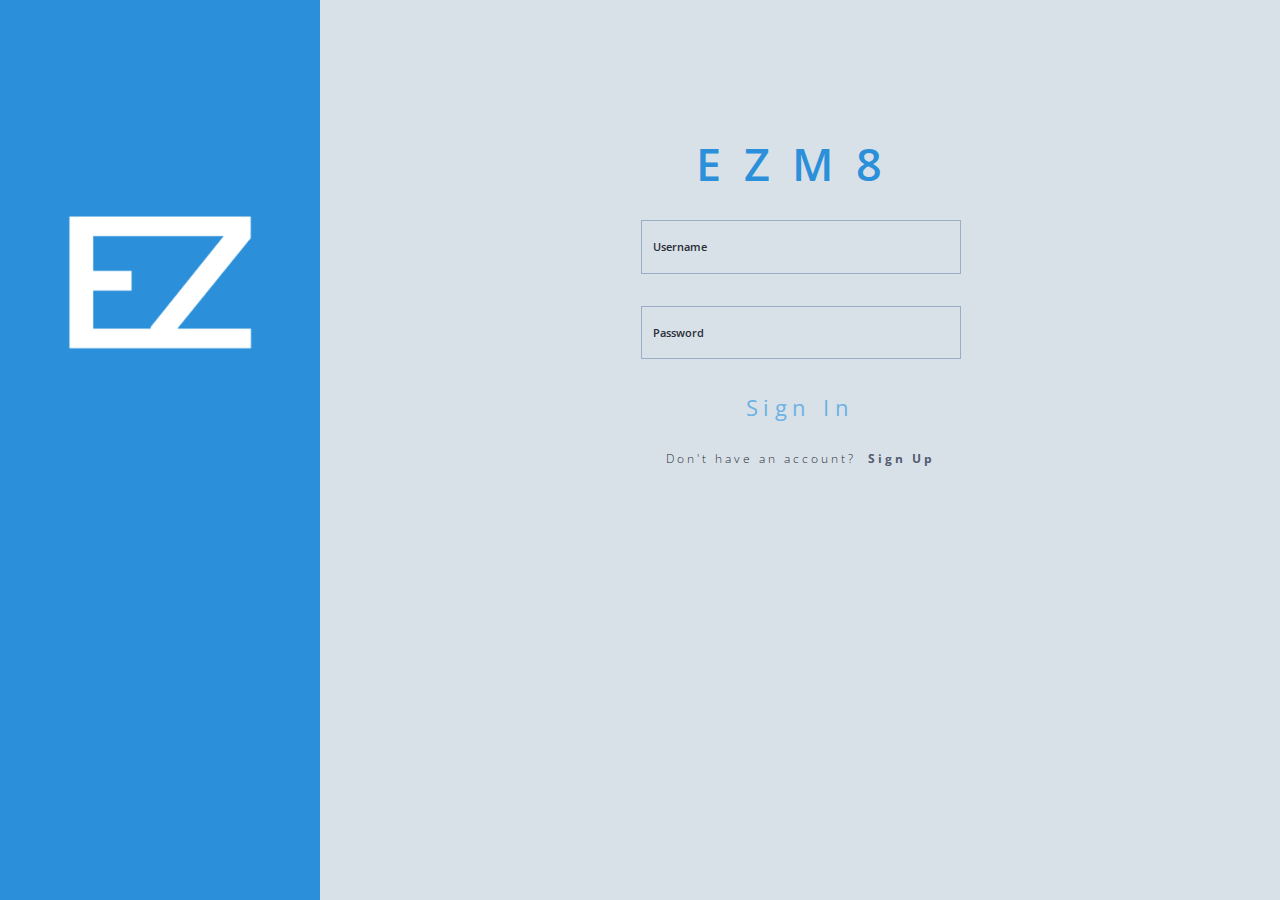
<file: index.html>
<!DOCTYPE html>
<html>

  <head lang="pt-PT">
    <title></title>
    <meta charset="UTF-8" />
    <meta name="viewport" content="width=device-width, initial-scale=1.0" />
    <link rel="stylesheet" type="text/css" href="assets/css/main.css" />
  </head>

  <body ondragstart="return false">

    <div class="page-wrapper">

      <div class="sidebar">

        <img src="assets/img/logo-white.png" alt="EZ" id="logo" />

      </div>

      <section class="main-content">

        <div class="content-wrapper">

          <div class="logo"><p>EZM8</p></div>

          <form class="signin-form">

            <span class="input">
              <input class="input-field" type="text" id="username-signin" />
              <label class="input-label" for="username-signin">
                <span class="input-label-content">Username</span>
              </label>
            </span>

            <span class="input input-password">
              <input class="input-field" type="password" id="password-signin" />
              <label class="input-label" for="password-signin">
                <span class="input-label-content">Password</span>
              </label>
            </span>

            <div class="submit">
              <input type="submit" value="Sign In" class="submit-button" />
            </div>

          </form>

          <div class="not-registered">
            <p>Don't have an account?<a href="">Sign Up</a></p>
          </div>

        </div>

      </section>

    </div>

    <script src="assets/js/jquery.min.js"></script>
    <script src="assets/js/functions.js"></script>
		<script src="assets/js/classie.js"></script>
    <script>
			(function() {
				// trim polyfill : https://developer.mozilla.org/en-US/docs/Web/JavaScript/Reference/Global_Objects/String/Trim
				if (!String.prototype.trim) {
					(function() {
						// Make sure we trim BOM and NBSP
						var rtrim = /^[\s\uFEFF\xA0]+|[\s\uFEFF\xA0]+$/g;
						String.prototype.trim = function() {
							return this.replace(rtrim, '');
						};
					})();
				}

				[].slice.call( document.querySelectorAll( 'input.input-field' ) ).forEach( function( inputEl ) {
					// in case the input is already filled..
					if( inputEl.value.trim() !== '' ) {
						classie.add( inputEl.parentNode, 'has-value' );
					}

					// events:
					inputEl.addEventListener( 'focus', onInputFocus );
					inputEl.addEventListener( 'blur', onInputBlur );
				} );

				function onInputFocus( ev ) {
					classie.add( ev.target.parentNode, 'has-value' );
          toggle();
				}

				function onInputBlur( ev ) {
					if( ev.target.value.trim() === '' ) {
						classie.remove( ev.target.parentNode, 'has-value' );
            toggle();
					}
				}
			})();
		</script>
  </body>

</html>
</file>
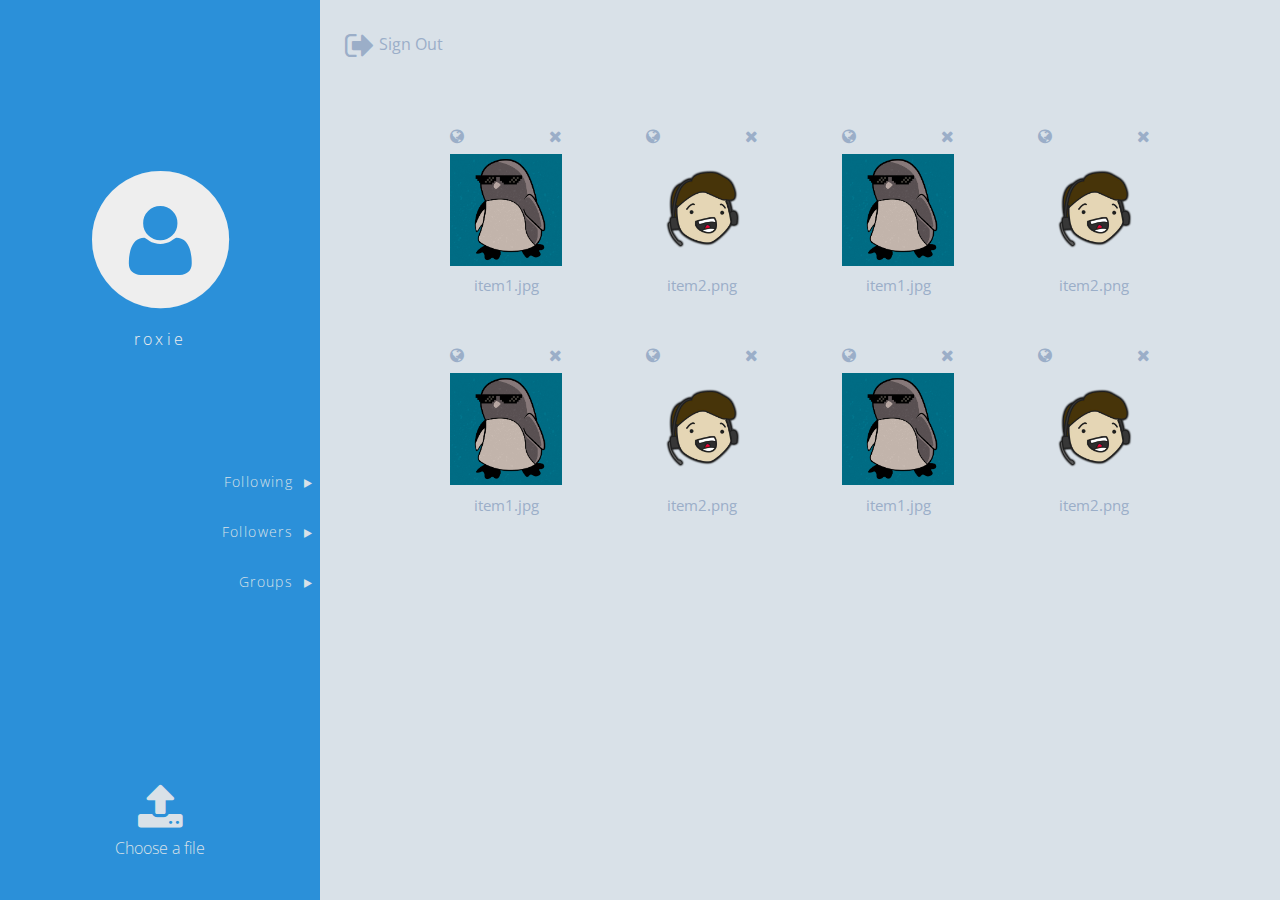
<file: profile.html>
<!DOCTYPE html>
<html>

  <head lang="pt-PT">
    <title></title>
    <meta charset="UTF-8" />
    <meta name="viewport" content="width=device-width, initial-scale=1.0" />
    <link rel="stylesheet" type="text/css" href="assets/css/main.css" />
  </head>

  <body ondragstart="return false">

    <div class="page-wrapper-profile">

      <div class="sidebar">

        <div class="user">
          <span class="fa-stack fa-lg" id="avatar">
            <i class="fa fa-circle fa-stack-2x"></i>
            <i class="fa fa-user fa-stack-1x"></i>
          </span>
          <p id="name">roxie</p>
        </div>

        <div class="menu">
          <ul class="list">
            <li id="following">Following <i class="fa fa-play"></i></li>
            <li id="followers">Followers <i class="fa fa-play"></i></li>
            <li id="groups">Groups <i class="fa fa-play"></i></li>
          </ul>

          <ul class="following">
            <li class="name"><a href="">roxie</a></li>
            <li class="name"><a href="">blind</a></li>
            <li class="name"><a href="">sss</a></li>
            <li class="name"><a href="">cl_one</a></li>
            <li class="name"><a href="">dancing</a></li>
            <li class="name"><a href="">dancing</a></li>
            <li class="name"><a href="">dancing</a></li>
            <li class="name"><a href="">dancing</a></li>
            <li class="name"><a href="">dancing</a></li>
          </ul>

          <ul class="followers">
            <li class="name"><a href="">roxie</a></li>
            <li class="name"><a href="">blfsdind</a></li>
            <li class="name"><a href="">sss</a></li>
            <li class="name"><a href="">cl_one</a></li>
            <li class="name"><a href="">dancing</a></li>
            <li class="name"><a href="">dancing</a></li>
            <li class="name"><a href="">dancing</a></li>
            <li class="name"><a href="">dancing</a></li>
            <li class="name"><a href="">dancing</a></li>
          </ul>

          <ul class="groups">
            <li class="name"><a href="">roxfdsie</a></li>
            <li class="name"><a href="">blind</a></li>
            <li class="name"><a href="">sss</a></li>
            <li class="name"><a href="">cl_one</a></li>
            <li class="name"><a href="">dancing</a></li>
            <li class="name"><a href="">dancing</a></li>
            <li class="name"><a href="">dancing</a></li>
            <li class="name"><a href="">dancing</a></li>
            <li class="name"><a href="">dancing</a></li>
          </ul>


        </div>

        <div class="upload">
          <input data-multiple-caption="{count} files selected" multiple type="file" name="file" id="file" class="inputfile" />
          <label for="file">
            <i class="fa fa-upload" id="upload"></i>
            <p class="">Choose a file</p>
          </label>
        </div>
      </div>

      <section class="main-content">

        <div class="content-wrapper">

          <div class="sign-out">
            <i class="fa fa-sign-out"></i>
            <p class="signout">Sign Out</p>
          </div>

          <div class="grid-container">

            <div class="item">
              <div class="icons">
                <i class="fa fa-globe"></i>
                <i class="fa fa-close"></i>
              </div>
              <img src="assets/img/item1.jpg" alt="item1" class="picture">
              <p class="download">Download</p>
              <p class="name">item1.jpg</p>
            </div>

            <div class="item">
              <div class="icons">
                <i class="fa fa-globe"></i>
                <i class="fa fa-close"></i>
              </div>
              <img src="assets/img/item2.png" alt="item1" class="picture">
              <p class="download">Download</p>
              <p class="name">item2.png</p>
            </div>

            <div class="item">
              <div class="icons">
                <i class="fa fa-globe"></i>
                <i class="fa fa-close"></i>
              </div>
              <img src="assets/img/item1.jpg" alt="item1" class="picture">
              <p class="download">Download</p>
              <p class="name">item1.jpg</p>
            </div>

            <div class="item">
              <div class="icons">
                <i class="fa fa-globe"></i>
                <i class="fa fa-close"></i>
              </div>
              <img src="assets/img/item2.png" alt="item1" class="picture">
              <p class="download">Download</p>
              <p class="name">item2.png</p>
            </div>

            <div class="item">
              <div class="icons">
                <i class="fa fa-globe"></i>
                <i class="fa fa-close"></i>
              </div>
              <img src="assets/img/item1.jpg" alt="item1" class="picture">
              <p class="download">Download</p>
              <p class="name">item1.jpg</p>
            </div>

            <div class="item">
              <div class="icons">
                <i class="fa fa-globe"></i>
                <i class="fa fa-close"></i>
              </div>
              <img src="assets/img/item2.png" alt="item1" class="picture">
              <p class="download">Download</p>
              <p class="name">item2.png</p>
            </div>

            <div class="item">
              <div class="icons">
                <i class="fa fa-globe"></i>
                <i class="fa fa-close"></i>
              </div>
              <img src="assets/img/item1.jpg" alt="item1" class="picture">
              <p class="download">Download</p>
              <p class="name">item1.jpg</p>
            </div>

            <div class="item">
              <div class="icons">
                <i class="fa fa-globe"></i>
                <i class="fa fa-close"></i>
              </div>
              <img src="assets/img/item2.png" alt="item1" class="picture">
              <p class="download">Download</p>
              <p class="name">item2.png</p>
            </div>


          </div>

        </div>

      </section>

    </div>


    <script src="assets/js/jquery.min.js"></script>
    <script src="assets/js/functions.js"></script>
  </body>

</html>
</file>
<file: assets/css/main.css>
@charset "UTF-8";
@import url("https://fonts.googleapis.com/css?family=Open+Sans:400,300,600,700");
body {
  background-color: #ffffff;
  font-size: 16px;
  line-height: 1.6;
  font-family: 'Open Sans', sans-serif;
  color: #eee;
  font-smoothing: antialiased;
  -webkit-text-size-adjust: 100%;
      -ms-text-size-adjust: 100%;
          text-size-adjust: 100%;
}

.clearfix::before,
.clearfix::after {
  content: " ";
  display: table;
}

.clearfix::after {
  clear: both;
}

*:focus {
  outline: none;
}

a {
  color: #0074D9;
  text-decoration: none;
  outline: 0;
}

a:hover, a:focus {
  color: #40a6ff;
}

.gigantic, .huge, .large, .bigger, .big,
h1, h2, h3, h4, h5, h6 {
  color: #222;
  font-weight: bold;
}

.gigantic {
  font-size: 110px;
  line-height: 1.09;
  letter-spacing: -2px;
}

.huge, h1 {
  font-size: 68px;
  line-height: 1.05;
  letter-spacing: -1px;
}

.large, h2 {
  font-size: 42px;
  line-height: 1.14;
}

.bigger, h3 {
  font-size: 26px;
  line-height: 1.38;
}

.big, h4 {
  font-size: 22px;
  line-height: 1.38;
}

.small, small {
  font-size: 10px;
  line-height: 1.2;
}

p {
  margin: 0 0 20px 0;
}

em {
  font-style: italic;
}

strong {
  font-weight: bold;
}

hr {
  border: solid #ddd;
  border-width: 1px 0 0;
  clear: both;
  margin: 10px 0 30px;
  height: 0;
}

::-moz-selection {
  background: #9baec8;
}

::selection {
  background: #9baec8;
}

img::-moz-selection {
  background: transparent;
}

img::selection {
  background: transparent;
}

body {
  tap-highlight-color: #9baec8;
}

/*! normalize.css v3.0.3 | MIT License | github.com/necolas/normalize.css */
/**
 * 1. Set default font family to sans-serif.
 * 2. Prevent iOS and IE text size adjust after device orientation change,
 *    without disabling user zoom.
 */
html {
  font-family: sans-serif;
  /* 1 */
  -ms-text-size-adjust: 100%;
  /* 2 */
  -webkit-text-size-adjust: 100%;
  /* 2 */
}

/**
 * Remove default margin.
 */
body {
  margin: 0;
}

/* HTML5 display definitions
   ========================================================================== */
/**
 * Correct `block` display not defined for any HTML5 element in IE 8/9.
 * Correct `block` display not defined for `details` or `summary` in IE 10/11
 * and Firefox.
 * Correct `block` display not defined for `main` in IE 11.
 */
article,
aside,
details,
figcaption,
figure,
footer,
header,
hgroup,
main,
menu,
nav,
section,
summary {
  display: block;
}

/**
 * 1. Correct `inline-block` display not defined in IE 8/9.
 * 2. Normalize vertical alignment of `progress` in Chrome, Firefox, and Opera.
 */
audio,
canvas,
progress,
video {
  display: inline-block;
  /* 1 */
  vertical-align: baseline;
  /* 2 */
}

/**
 * Prevent modern browsers from displaying `audio` without controls.
 * Remove excess height in iOS 5 devices.
 */
audio:not([controls]) {
  display: none;
  height: 0;
}

/**
 * Address `[hidden]` styling not present in IE 8/9/10.
 * Hide the `template` element in IE 8/9/10/11, Safari, and Firefox < 22.
 */
[hidden],
template {
  display: none;
}

/* Links
   ========================================================================== */
/**
 * Remove the gray background color from active links in IE 10.
 */
a {
  background-color: transparent;
}

/**
 * Improve readability of focused elements when they are also in an
 * active/hover state.
 */
a:active,
a:hover {
  outline: 0;
}

/* Text-level semantics
   ========================================================================== */
/**
 * Address styling not present in IE 8/9/10/11, Safari, and Chrome.
 */
abbr[title] {
  border-bottom: 1px dotted;
}

/**
 * Address style set to `bolder` in Firefox 4+, Safari, and Chrome.
 */
b,
strong {
  font-weight: bold;
}

/**
 * Address styling not present in Safari and Chrome.
 */
dfn {
  font-style: italic;
}

/**
 * Address variable `h1` font-size and margin within `section` and `article`
 * contexts in Firefox 4+, Safari, and Chrome.
 */
h1 {
  font-size: 2em;
  margin: 0.67em 0;
}

/**
 * Address styling not present in IE 8/9.
 */
mark {
  background: #ff0;
  color: #000;
}

/**
 * Address inconsistent and variable font size in all browsers.
 */
small {
  font-size: 80%;
}

/**
 * Prevent `sub` and `sup` affecting `line-height` in all browsers.
 */
sub,
sup {
  font-size: 75%;
  line-height: 0;
  position: relative;
  vertical-align: baseline;
}

sup {
  top: -0.5em;
}

sub {
  bottom: -0.25em;
}

/* Embedded content
   ========================================================================== */
/**
 * Remove border when inside `a` element in IE 8/9/10.
 */
img {
  border: 0;
}

/**
 * Correct overflow not hidden in IE 9/10/11.
 */
svg:not(:root) {
  overflow: hidden;
}

/* Grouping content
   ========================================================================== */
/**
 * Address margin not present in IE 8/9 and Safari.
 */
figure {
  margin: 1em 40px;
}

/**
 * Address differences between Firefox and other browsers.
 */
hr {
  box-sizing: content-box;
  height: 0;
}

/**
 * Contain overflow in all browsers.
 */
pre {
  overflow: auto;
}

/**
 * Address odd `em`-unit font size rendering in all browsers.
 */
code,
kbd,
pre,
samp {
  font-family: monospace, monospace;
  font-size: 1em;
}

/* Forms
   ========================================================================== */
/**
 * Known limitation: by default, Chrome and Safari on OS X allow very limited
 * styling of `select`, unless a `border` property is set.
 */
/**
 * 1. Correct color not being inherited.
 *    Known issue: affects color of disabled elements.
 * 2. Correct font properties not being inherited.
 * 3. Address margins set differently in Firefox 4+, Safari, and Chrome.
 */
button,
input,
optgroup,
select,
textarea {
  color: inherit;
  /* 1 */
  font: inherit;
  /* 2 */
  margin: 0;
  /* 3 */
}

/**
 * Address `overflow` set to `hidden` in IE 8/9/10/11.
 */
button {
  overflow: visible;
}

/**
 * Address inconsistent `text-transform` inheritance for `button` and `select`.
 * All other form control elements do not inherit `text-transform` values.
 * Correct `button` style inheritance in Firefox, IE 8/9/10/11, and Opera.
 * Correct `select` style inheritance in Firefox.
 */
button,
select {
  text-transform: none;
}

/**
 * 1. Avoid the WebKit bug in Android 4.0.* where (2) destroys native `audio`
 *    and `video` controls.
 * 2. Correct inability to style clickable `input` types in iOS.
 * 3. Improve usability and consistency of cursor style between image-type
 *    `input` and others.
 */
button,
html input[type="button"],
input[type="reset"],
input[type="submit"] {
  -webkit-appearance: button;
  /* 2 */
  cursor: pointer;
  /* 3 */
}

/**
 * Re-set default cursor for disabled elements.
 */
button[disabled],
html input[disabled] {
  cursor: default;
}

/**
 * Remove inner padding and border in Firefox 4+.
 */
button::-moz-focus-inner,
input::-moz-focus-inner {
  border: 0;
  padding: 0;
}

/**
 * Address Firefox 4+ setting `line-height` on `input` using `!important` in
 * the UA stylesheet.
 */
input {
  line-height: normal;
}

/**
 * It's recommended that you don't attempt to style these elements.
 * Firefox's implementation doesn't respect box-sizing, padding, or width.
 *
 * 1. Address box sizing set to `content-box` in IE 8/9/10.
 * 2. Remove excess padding in IE 8/9/10.
 */
input[type="checkbox"],
input[type="radio"] {
  box-sizing: border-box;
  /* 1 */
  padding: 0;
  /* 2 */
}

/**
 * Fix the cursor style for Chrome's increment/decrement buttons. For certain
 * `font-size` values of the `input`, it causes the cursor style of the
 * decrement button to change from `default` to `text`.
 */
input[type="number"]::-webkit-inner-spin-button,
input[type="number"]::-webkit-outer-spin-button {
  height: auto;
}

/**
 * 1. Address `appearance` set to `searchfield` in Safari and Chrome.
 * 2. Address `box-sizing` set to `border-box` in Safari and Chrome.
 */
input[type="search"] {
  -webkit-appearance: textfield;
  /* 1 */
  box-sizing: content-box;
  /* 2 */
}

/**
 * Remove inner padding and search cancel button in Safari and Chrome on OS X.
 * Safari (but not Chrome) clips the cancel button when the search input has
 * padding (and `textfield` appearance).
 */
input[type="search"]::-webkit-search-cancel-button,
input[type="search"]::-webkit-search-decoration {
  -webkit-appearance: none;
}

/**
 * Define consistent border, margin, and padding.
 */
fieldset {
  border: 1px solid #c0c0c0;
  margin: 0 2px;
  padding: 0.35em 0.625em 0.75em;
}

/**
 * 1. Correct `color` not being inherited in IE 8/9/10/11.
 * 2. Remove padding so people aren't caught out if they zero out fieldsets.
 */
legend {
  border: 0;
  /* 1 */
  padding: 0;
  /* 2 */
}

/**
 * Remove default vertical scrollbar in IE 8/9/10/11.
 */
textarea {
  overflow: auto;
}

/**
 * Don't inherit the `font-weight` (applied by a rule above).
 * NOTE: the default cannot safely be changed in Chrome and Safari on OS X.
 */
optgroup {
  font-weight: bold;
}

/* Tables
   ========================================================================== */
/**
 * Remove most spacing between table cells.
 */
table {
  border-collapse: collapse;
  border-spacing: 0;
}

td,
th {
  padding: 0;
}

/*!
 *  Font Awesome 4.6.1 by @davegandy - http://fontawesome.io - @fontawesome
 *  License - http://fontawesome.io/license (Font: SIL OFL 1.1, CSS: MIT License)
 */
/* FONT PATH
 * -------------------------- */
@font-face {
  font-family: 'FontAwesome';
  src: url("../fonts/fontawesome-webfont.eot?v=4.6.1");
  src: url("../fonts/fontawesome-webfont.eot?#iefix&v=4.6.1") format("embedded-opentype"), url("../fonts/fontawesome-webfont.woff2?v=4.6.1") format("woff2"), url("../fonts/fontawesome-webfont.woff?v=4.6.1") format("woff"), url("../fonts/fontawesome-webfont.ttf?v=4.6.1") format("truetype"), url("../fonts/fontawesome-webfont.svg?v=4.6.1#fontawesomeregular") format("svg");
  font-weight: normal;
  font-style: normal;
}

.fa {
  display: inline-block;
  font: normal normal normal 14px/1 FontAwesome;
  font-size: inherit;
  text-rendering: auto;
  -webkit-font-smoothing: antialiased;
  -moz-osx-font-smoothing: grayscale;
}

/* makes the font 33% larger relative to the icon container */
.fa-lg {
  font-size: 1.33333em;
  line-height: 0.75em;
  vertical-align: -15%;
}

.fa-2x {
  font-size: 2em;
}

.fa-3x {
  font-size: 3em;
}

.fa-4x {
  font-size: 4em;
}

.fa-5x {
  font-size: 5em;
}

.fa-fw {
  width: 1.28571em;
  text-align: center;
}

.fa-ul {
  padding-left: 0;
  margin-left: 2.14286em;
  list-style-type: none;
}

.fa-ul > li {
  position: relative;
}

.fa-li {
  position: absolute;
  left: -2.14286em;
  width: 2.14286em;
  top: 0.14286em;
  text-align: center;
}

.fa-li.fa-lg {
  left: -1.85714em;
}

.fa-border {
  padding: .2em .25em .15em;
  border: solid 0.08em #eee;
  border-radius: .1em;
}

.fa-pull-left {
  float: left;
}

.fa-pull-right {
  float: right;
}

.fa.fa-pull-left {
  margin-right: .3em;
}

.fa.fa-pull-right {
  margin-left: .3em;
}

/* Deprecated as of 4.4.0 */
.pull-right {
  float: right;
}

.pull-left {
  float: left;
}

.fa.pull-left {
  margin-right: .3em;
}

.fa.pull-right {
  margin-left: .3em;
}

.fa-spin {
  -webkit-animation: fa-spin 2s infinite linear;
  animation: fa-spin 2s infinite linear;
}

.fa-pulse {
  -webkit-animation: fa-spin 1s infinite steps(8);
  animation: fa-spin 1s infinite steps(8);
}

@-webkit-keyframes fa-spin {
  0% {
    -webkit-transform: rotate(0deg);
    transform: rotate(0deg);
  }
  100% {
    -webkit-transform: rotate(359deg);
    transform: rotate(359deg);
  }
}

@keyframes fa-spin {
  0% {
    -webkit-transform: rotate(0deg);
    transform: rotate(0deg);
  }
  100% {
    -webkit-transform: rotate(359deg);
    transform: rotate(359deg);
  }
}

.fa-rotate-90 {
  -ms-filter: "progid:DXImageTransform.Microsoft.BasicImage(rotation=1)";
  -webkit-transform: rotate(90deg);
  -ms-transform: rotate(90deg);
  transform: rotate(90deg);
}

.fa-rotate-180 {
  -ms-filter: "progid:DXImageTransform.Microsoft.BasicImage(rotation=2)";
  -webkit-transform: rotate(180deg);
  -ms-transform: rotate(180deg);
  transform: rotate(180deg);
}

.fa-rotate-270 {
  -ms-filter: "progid:DXImageTransform.Microsoft.BasicImage(rotation=3)";
  -webkit-transform: rotate(270deg);
  -ms-transform: rotate(270deg);
  transform: rotate(270deg);
}

.fa-flip-horizontal {
  -ms-filter: "progid:DXImageTransform.Microsoft.BasicImage(rotation=0, mirror=1)";
  -webkit-transform: scale(-1, 1);
  -ms-transform: scale(-1, 1);
  transform: scale(-1, 1);
}

.fa-flip-vertical {
  -ms-filter: "progid:DXImageTransform.Microsoft.BasicImage(rotation=2, mirror=1)";
  -webkit-transform: scale(1, -1);
  -ms-transform: scale(1, -1);
  transform: scale(1, -1);
}

:root .fa-rotate-90,
:root .fa-rotate-180,
:root .fa-rotate-270,
:root .fa-flip-horizontal,
:root .fa-flip-vertical {
  -webkit-filter: none;
          filter: none;
}

.fa-stack {
  position: relative;
  display: inline-block;
  width: 2em;
  height: 2em;
  line-height: 2em;
  vertical-align: middle;
}

.fa-stack-1x, .fa-stack-2x {
  position: absolute;
  left: 0;
  width: 100%;
  text-align: center;
}

.fa-stack-1x {
  line-height: inherit;
}

.fa-stack-2x {
  font-size: 2em;
}

.fa-inverse {
  color: #fff;
}

/* Font Awesome uses the Unicode Private Use Area (PUA) to ensure screen
   readers do not read off random characters that represent icons */
.fa-glass:before {
  content: "";
}

.fa-music:before {
  content: "";
}

.fa-search:before {
  content: "";
}

.fa-envelope-o:before {
  content: "";
}

.fa-heart:before {
  content: "";
}

.fa-star:before {
  content: "";
}

.fa-star-o:before {
  content: "";
}

.fa-user:before {
  content: "";
}

.fa-film:before {
  content: "";
}

.fa-th-large:before {
  content: "";
}

.fa-th:before {
  content: "";
}

.fa-th-list:before {
  content: "";
}

.fa-check:before {
  content: "";
}

.fa-remove:before,
.fa-close:before,
.fa-times:before {
  content: "";
}

.fa-search-plus:before {
  content: "";
}

.fa-search-minus:before {
  content: "";
}

.fa-power-off:before {
  content: "";
}

.fa-signal:before {
  content: "";
}

.fa-gear:before,
.fa-cog:before {
  content: "";
}

.fa-trash-o:before {
  content: "";
}

.fa-home:before {
  content: "";
}

.fa-file-o:before {
  content: "";
}

.fa-clock-o:before {
  content: "";
}

.fa-road:before {
  content: "";
}

.fa-download:before {
  content: "";
}

.fa-arrow-circle-o-down:before {
  content: "";
}

.fa-arrow-circle-o-up:before {
  content: "";
}

.fa-inbox:before {
  content: "";
}

.fa-play-circle-o:before {
  content: "";
}

.fa-rotate-right:before,
.fa-repeat:before {
  content: "";
}

.fa-refresh:before {
  content: "";
}

.fa-list-alt:before {
  content: "";
}

.fa-lock:before {
  content: "";
}

.fa-flag:before {
  content: "";
}

.fa-headphones:before {
  content: "";
}

.fa-volume-off:before {
  content: "";
}

.fa-volume-down:before {
  content: "";
}

.fa-volume-up:before {
  content: "";
}

.fa-qrcode:before {
  content: "";
}

.fa-barcode:before {
  content: "";
}

.fa-tag:before {
  content: "";
}

.fa-tags:before {
  content: "";
}

.fa-book:before {
  content: "";
}

.fa-bookmark:before {
  content: "";
}

.fa-print:before {
  content: "";
}

.fa-camera:before {
  content: "";
}

.fa-font:before {
  content: "";
}

.fa-bold:before {
  content: "";
}

.fa-italic:before {
  content: "";
}

.fa-text-height:before {
  content: "";
}

.fa-text-width:before {
  content: "";
}

.fa-align-left:before {
  content: "";
}

.fa-align-center:before {
  content: "";
}

.fa-align-right:before {
  content: "";
}

.fa-align-justify:before {
  content: "";
}

.fa-list:before {
  content: "";
}

.fa-dedent:before,
.fa-outdent:before {
  content: "";
}

.fa-indent:before {
  content: "";
}

.fa-video-camera:before {
  content: "";
}

.fa-photo:before,
.fa-image:before,
.fa-picture-o:before {
  content: "";
}

.fa-pencil:before {
  content: "";
}

.fa-map-marker:before {
  content: "";
}

.fa-adjust:before {
  content: "";
}

.fa-tint:before {
  content: "";
}

.fa-edit:before,
.fa-pencil-square-o:before {
  content: "";
}

.fa-share-square-o:before {
  content: "";
}

.fa-check-square-o:before {
  content: "";
}

.fa-arrows:before {
  content: "";
}

.fa-step-backward:before {
  content: "";
}

.fa-fast-backward:before {
  content: "";
}

.fa-backward:before {
  content: "";
}

.fa-play:before {
  content: "";
}

.fa-pause:before {
  content: "";
}

.fa-stop:before {
  content: "";
}

.fa-forward:before {
  content: "";
}

.fa-fast-forward:before {
  content: "";
}

.fa-step-forward:before {
  content: "";
}

.fa-eject:before {
  content: "";
}

.fa-chevron-left:before {
  content: "";
}

.fa-chevron-right:before {
  content: "";
}

.fa-plus-circle:before {
  content: "";
}

.fa-minus-circle:before {
  content: "";
}

.fa-times-circle:before {
  content: "";
}

.fa-check-circle:before {
  content: "";
}

.fa-question-circle:before {
  content: "";
}

.fa-info-circle:before {
  content: "";
}

.fa-crosshairs:before {
  content: "";
}

.fa-times-circle-o:before {
  content: "";
}

.fa-check-circle-o:before {
  content: "";
}

.fa-ban:before {
  content: "";
}

.fa-arrow-left:before {
  content: "";
}

.fa-arrow-right:before {
  content: "";
}

.fa-arrow-up:before {
  content: "";
}

.fa-arrow-down:before {
  content: "";
}

.fa-mail-forward:before,
.fa-share:before {
  content: "";
}

.fa-expand:before {
  content: "";
}

.fa-compress:before {
  content: "";
}

.fa-plus:before {
  content: "";
}

.fa-minus:before {
  content: "";
}

.fa-asterisk:before {
  content: "";
}

.fa-exclamation-circle:before {
  content: "";
}

.fa-gift:before {
  content: "";
}

.fa-leaf:before {
  content: "";
}

.fa-fire:before {
  content: "";
}

.fa-eye:before {
  content: "";
}

.fa-eye-slash:before {
  content: "";
}

.fa-warning:before,
.fa-exclamation-triangle:before {
  content: "";
}

.fa-plane:before {
  content: "";
}

.fa-calendar:before {
  content: "";
}

.fa-random:before {
  content: "";
}

.fa-comment:before {
  content: "";
}

.fa-magnet:before {
  content: "";
}

.fa-chevron-up:before {
  content: "";
}

.fa-chevron-down:before {
  content: "";
}

.fa-retweet:before {
  content: "";
}

.fa-shopping-cart:before {
  content: "";
}

.fa-folder:before {
  content: "";
}

.fa-folder-open:before {
  content: "";
}

.fa-arrows-v:before {
  content: "";
}

.fa-arrows-h:before {
  content: "";
}

.fa-bar-chart-o:before,
.fa-bar-chart:before {
  content: "";
}

.fa-twitter-square:before {
  content: "";
}

.fa-facebook-square:before {
  content: "";
}

.fa-camera-retro:before {
  content: "";
}

.fa-key:before {
  content: "";
}

.fa-gears:before,
.fa-cogs:before {
  content: "";
}

.fa-comments:before {
  content: "";
}

.fa-thumbs-o-up:before {
  content: "";
}

.fa-thumbs-o-down:before {
  content: "";
}

.fa-star-half:before {
  content: "";
}

.fa-heart-o:before {
  content: "";
}

.fa-sign-out:before {
  content: "";
}

.fa-linkedin-square:before {
  content: "";
}

.fa-thumb-tack:before {
  content: "";
}

.fa-external-link:before {
  content: "";
}

.fa-sign-in:before {
  content: "";
}

.fa-trophy:before {
  content: "";
}

.fa-github-square:before {
  content: "";
}

.fa-upload:before {
  content: "";
}

.fa-lemon-o:before {
  content: "";
}

.fa-phone:before {
  content: "";
}

.fa-square-o:before {
  content: "";
}

.fa-bookmark-o:before {
  content: "";
}

.fa-phone-square:before {
  content: "";
}

.fa-twitter:before {
  content: "";
}

.fa-facebook-f:before,
.fa-facebook:before {
  content: "";
}

.fa-github:before {
  content: "";
}

.fa-unlock:before {
  content: "";
}

.fa-credit-card:before {
  content: "";
}

.fa-feed:before,
.fa-rss:before {
  content: "";
}

.fa-hdd-o:before {
  content: "";
}

.fa-bullhorn:before {
  content: "";
}

.fa-bell:before {
  content: "";
}

.fa-certificate:before {
  content: "";
}

.fa-hand-o-right:before {
  content: "";
}

.fa-hand-o-left:before {
  content: "";
}

.fa-hand-o-up:before {
  content: "";
}

.fa-hand-o-down:before {
  content: "";
}

.fa-arrow-circle-left:before {
  content: "";
}

.fa-arrow-circle-right:before {
  content: "";
}

.fa-arrow-circle-up:before {
  content: "";
}

.fa-arrow-circle-down:before {
  content: "";
}

.fa-globe:before {
  content: "";
}

.fa-wrench:before {
  content: "";
}

.fa-tasks:before {
  content: "";
}

.fa-filter:before {
  content: "";
}

.fa-briefcase:before {
  content: "";
}

.fa-arrows-alt:before {
  content: "";
}

.fa-group:before,
.fa-users:before {
  content: "";
}

.fa-chain:before,
.fa-link:before {
  content: "";
}

.fa-cloud:before {
  content: "";
}

.fa-flask:before {
  content: "";
}

.fa-cut:before,
.fa-scissors:before {
  content: "";
}

.fa-copy:before,
.fa-files-o:before {
  content: "";
}

.fa-paperclip:before {
  content: "";
}

.fa-save:before,
.fa-floppy-o:before {
  content: "";
}

.fa-square:before {
  content: "";
}

.fa-navicon:before,
.fa-reorder:before,
.fa-bars:before {
  content: "";
}

.fa-list-ul:before {
  content: "";
}

.fa-list-ol:before {
  content: "";
}

.fa-strikethrough:before {
  content: "";
}

.fa-underline:before {
  content: "";
}

.fa-table:before {
  content: "";
}

.fa-magic:before {
  content: "";
}

.fa-truck:before {
  content: "";
}

.fa-pinterest:before {
  content: "";
}

.fa-pinterest-square:before {
  content: "";
}

.fa-google-plus-square:before {
  content: "";
}

.fa-google-plus:before {
  content: "";
}

.fa-money:before {
  content: "";
}

.fa-caret-down:before {
  content: "";
}

.fa-caret-up:before {
  content: "";
}

.fa-caret-left:before {
  content: "";
}

.fa-caret-right:before {
  content: "";
}

.fa-columns:before {
  content: "";
}

.fa-unsorted:before,
.fa-sort:before {
  content: "";
}

.fa-sort-down:before,
.fa-sort-desc:before {
  content: "";
}

.fa-sort-up:before,
.fa-sort-asc:before {
  content: "";
}

.fa-envelope:before {
  content: "";
}

.fa-linkedin:before {
  content: "";
}

.fa-rotate-left:before,
.fa-undo:before {
  content: "";
}

.fa-legal:before,
.fa-gavel:before {
  content: "";
}

.fa-dashboard:before,
.fa-tachometer:before {
  content: "";
}

.fa-comment-o:before {
  content: "";
}

.fa-comments-o:before {
  content: "";
}

.fa-flash:before,
.fa-bolt:before {
  content: "";
}

.fa-sitemap:before {
  content: "";
}

.fa-umbrella:before {
  content: "";
}

.fa-paste:before,
.fa-clipboard:before {
  content: "";
}

.fa-lightbulb-o:before {
  content: "";
}

.fa-exchange:before {
  content: "";
}

.fa-cloud-download:before {
  content: "";
}

.fa-cloud-upload:before {
  content: "";
}

.fa-user-md:before {
  content: "";
}

.fa-stethoscope:before {
  content: "";
}

.fa-suitcase:before {
  content: "";
}

.fa-bell-o:before {
  content: "";
}

.fa-coffee:before {
  content: "";
}

.fa-cutlery:before {
  content: "";
}

.fa-file-text-o:before {
  content: "";
}

.fa-building-o:before {
  content: "";
}

.fa-hospital-o:before {
  content: "";
}

.fa-ambulance:before {
  content: "";
}

.fa-medkit:before {
  content: "";
}

.fa-fighter-jet:before {
  content: "";
}

.fa-beer:before {
  content: "";
}

.fa-h-square:before {
  content: "";
}

.fa-plus-square:before {
  content: "";
}

.fa-angle-double-left:before {
  content: "";
}

.fa-angle-double-right:before {
  content: "";
}

.fa-angle-double-up:before {
  content: "";
}

.fa-angle-double-down:before {
  content: "";
}

.fa-angle-left:before {
  content: "";
}

.fa-angle-right:before {
  content: "";
}

.fa-angle-up:before {
  content: "";
}

.fa-angle-down:before {
  content: "";
}

.fa-desktop:before {
  content: "";
}

.fa-laptop:before {
  content: "";
}

.fa-tablet:before {
  content: "";
}

.fa-mobile-phone:before,
.fa-mobile:before {
  content: "";
}

.fa-circle-o:before {
  content: "";
}

.fa-quote-left:before {
  content: "";
}

.fa-quote-right:before {
  content: "";
}

.fa-spinner:before {
  content: "";
}

.fa-circle:before {
  content: "";
}

.fa-mail-reply:before,
.fa-reply:before {
  content: "";
}

.fa-github-alt:before {
  content: "";
}

.fa-folder-o:before {
  content: "";
}

.fa-folder-open-o:before {
  content: "";
}

.fa-smile-o:before {
  content: "";
}

.fa-frown-o:before {
  content: "";
}

.fa-meh-o:before {
  content: "";
}

.fa-gamepad:before {
  content: "";
}

.fa-keyboard-o:before {
  content: "";
}

.fa-flag-o:before {
  content: "";
}

.fa-flag-checkered:before {
  content: "";
}

.fa-terminal:before {
  content: "";
}

.fa-code:before {
  content: "";
}

.fa-mail-reply-all:before,
.fa-reply-all:before {
  content: "";
}

.fa-star-half-empty:before,
.fa-star-half-full:before,
.fa-star-half-o:before {
  content: "";
}

.fa-location-arrow:before {
  content: "";
}

.fa-crop:before {
  content: "";
}

.fa-code-fork:before {
  content: "";
}

.fa-unlink:before,
.fa-chain-broken:before {
  content: "";
}

.fa-question:before {
  content: "";
}

.fa-info:before {
  content: "";
}

.fa-exclamation:before {
  content: "";
}

.fa-superscript:before {
  content: "";
}

.fa-subscript:before {
  content: "";
}

.fa-eraser:before {
  content: "";
}

.fa-puzzle-piece:before {
  content: "";
}

.fa-microphone:before {
  content: "";
}

.fa-microphone-slash:before {
  content: "";
}

.fa-shield:before {
  content: "";
}

.fa-calendar-o:before {
  content: "";
}

.fa-fire-extinguisher:before {
  content: "";
}

.fa-rocket:before {
  content: "";
}

.fa-maxcdn:before {
  content: "";
}

.fa-chevron-circle-left:before {
  content: "";
}

.fa-chevron-circle-right:before {
  content: "";
}

.fa-chevron-circle-up:before {
  content: "";
}

.fa-chevron-circle-down:before {
  content: "";
}

.fa-html5:before {
  content: "";
}

.fa-css3:before {
  content: "";
}

.fa-anchor:before {
  content: "";
}

.fa-unlock-alt:before {
  content: "";
}

.fa-bullseye:before {
  content: "";
}

.fa-ellipsis-h:before {
  content: "";
}

.fa-ellipsis-v:before {
  content: "";
}

.fa-rss-square:before {
  content: "";
}

.fa-play-circle:before {
  content: "";
}

.fa-ticket:before {
  content: "";
}

.fa-minus-square:before {
  content: "";
}

.fa-minus-square-o:before {
  content: "";
}

.fa-level-up:before {
  content: "";
}

.fa-level-down:before {
  content: "";
}

.fa-check-square:before {
  content: "";
}

.fa-pencil-square:before {
  content: "";
}

.fa-external-link-square:before {
  content: "";
}

.fa-share-square:before {
  content: "";
}

.fa-compass:before {
  content: "";
}

.fa-toggle-down:before,
.fa-caret-square-o-down:before {
  content: "";
}

.fa-toggle-up:before,
.fa-caret-square-o-up:before {
  content: "";
}

.fa-toggle-right:before,
.fa-caret-square-o-right:before {
  content: "";
}

.fa-euro:before,
.fa-eur:before {
  content: "";
}

.fa-gbp:before {
  content: "";
}

.fa-dollar:before,
.fa-usd:before {
  content: "";
}

.fa-rupee:before,
.fa-inr:before {
  content: "";
}

.fa-cny:before,
.fa-rmb:before,
.fa-yen:before,
.fa-jpy:before {
  content: "";
}

.fa-ruble:before,
.fa-rouble:before,
.fa-rub:before {
  content: "";
}

.fa-won:before,
.fa-krw:before {
  content: "";
}

.fa-bitcoin:before,
.fa-btc:before {
  content: "";
}

.fa-file:before {
  content: "";
}

.fa-file-text:before {
  content: "";
}

.fa-sort-alpha-asc:before {
  content: "";
}

.fa-sort-alpha-desc:before {
  content: "";
}

.fa-sort-amount-asc:before {
  content: "";
}

.fa-sort-amount-desc:before {
  content: "";
}

.fa-sort-numeric-asc:before {
  content: "";
}

.fa-sort-numeric-desc:before {
  content: "";
}

.fa-thumbs-up:before {
  content: "";
}

.fa-thumbs-down:before {
  content: "";
}

.fa-youtube-square:before {
  content: "";
}

.fa-youtube:before {
  content: "";
}

.fa-xing:before {
  content: "";
}

.fa-xing-square:before {
  content: "";
}

.fa-youtube-play:before {
  content: "";
}

.fa-dropbox:before {
  content: "";
}

.fa-stack-overflow:before {
  content: "";
}

.fa-instagram:before {
  content: "";
}

.fa-flickr:before {
  content: "";
}

.fa-adn:before {
  content: "";
}

.fa-bitbucket:before {
  content: "";
}

.fa-bitbucket-square:before {
  content: "";
}

.fa-tumblr:before {
  content: "";
}

.fa-tumblr-square:before {
  content: "";
}

.fa-long-arrow-down:before {
  content: "";
}

.fa-long-arrow-up:before {
  content: "";
}

.fa-long-arrow-left:before {
  content: "";
}

.fa-long-arrow-right:before {
  content: "";
}

.fa-apple:before {
  content: "";
}

.fa-windows:before {
  content: "";
}

.fa-android:before {
  content: "";
}

.fa-linux:before {
  content: "";
}

.fa-dribbble:before {
  content: "";
}

.fa-skype:before {
  content: "";
}

.fa-foursquare:before {
  content: "";
}

.fa-trello:before {
  content: "";
}

.fa-female:before {
  content: "";
}

.fa-male:before {
  content: "";
}

.fa-gittip:before,
.fa-gratipay:before {
  content: "";
}

.fa-sun-o:before {
  content: "";
}

.fa-moon-o:before {
  content: "";
}

.fa-archive:before {
  content: "";
}

.fa-bug:before {
  content: "";
}

.fa-vk:before {
  content: "";
}

.fa-weibo:before {
  content: "";
}

.fa-renren:before {
  content: "";
}

.fa-pagelines:before {
  content: "";
}

.fa-stack-exchange:before {
  content: "";
}

.fa-arrow-circle-o-right:before {
  content: "";
}

.fa-arrow-circle-o-left:before {
  content: "";
}

.fa-toggle-left:before,
.fa-caret-square-o-left:before {
  content: "";
}

.fa-dot-circle-o:before {
  content: "";
}

.fa-wheelchair:before {
  content: "";
}

.fa-vimeo-square:before {
  content: "";
}

.fa-turkish-lira:before,
.fa-try:before {
  content: "";
}

.fa-plus-square-o:before {
  content: "";
}

.fa-space-shuttle:before {
  content: "";
}

.fa-slack:before {
  content: "";
}

.fa-envelope-square:before {
  content: "";
}

.fa-wordpress:before {
  content: "";
}

.fa-openid:before {
  content: "";
}

.fa-institution:before,
.fa-bank:before,
.fa-university:before {
  content: "";
}

.fa-mortar-board:before,
.fa-graduation-cap:before {
  content: "";
}

.fa-yahoo:before {
  content: "";
}

.fa-google:before {
  content: "";
}

.fa-reddit:before {
  content: "";
}

.fa-reddit-square:before {
  content: "";
}

.fa-stumbleupon-circle:before {
  content: "";
}

.fa-stumbleupon:before {
  content: "";
}

.fa-delicious:before {
  content: "";
}

.fa-digg:before {
  content: "";
}

.fa-pied-piper:before {
  content: "";
}

.fa-pied-piper-alt:before {
  content: "";
}

.fa-drupal:before {
  content: "";
}

.fa-joomla:before {
  content: "";
}

.fa-language:before {
  content: "";
}

.fa-fax:before {
  content: "";
}

.fa-building:before {
  content: "";
}

.fa-child:before {
  content: "";
}

.fa-paw:before {
  content: "";
}

.fa-spoon:before {
  content: "";
}

.fa-cube:before {
  content: "";
}

.fa-cubes:before {
  content: "";
}

.fa-behance:before {
  content: "";
}

.fa-behance-square:before {
  content: "";
}

.fa-steam:before {
  content: "";
}

.fa-steam-square:before {
  content: "";
}

.fa-recycle:before {
  content: "";
}

.fa-automobile:before,
.fa-car:before {
  content: "";
}

.fa-cab:before,
.fa-taxi:before {
  content: "";
}

.fa-tree:before {
  content: "";
}

.fa-spotify:before {
  content: "";
}

.fa-deviantart:before {
  content: "";
}

.fa-soundcloud:before {
  content: "";
}

.fa-database:before {
  content: "";
}

.fa-file-pdf-o:before {
  content: "";
}

.fa-file-word-o:before {
  content: "";
}

.fa-file-excel-o:before {
  content: "";
}

.fa-file-powerpoint-o:before {
  content: "";
}

.fa-file-photo-o:before,
.fa-file-picture-o:before,
.fa-file-image-o:before {
  content: "";
}

.fa-file-zip-o:before,
.fa-file-archive-o:before {
  content: "";
}

.fa-file-sound-o:before,
.fa-file-audio-o:before {
  content: "";
}

.fa-file-movie-o:before,
.fa-file-video-o:before {
  content: "";
}

.fa-file-code-o:before {
  content: "";
}

.fa-vine:before {
  content: "";
}

.fa-codepen:before {
  content: "";
}

.fa-jsfiddle:before {
  content: "";
}

.fa-life-bouy:before,
.fa-life-buoy:before,
.fa-life-saver:before,
.fa-support:before,
.fa-life-ring:before {
  content: "";
}

.fa-circle-o-notch:before {
  content: "";
}

.fa-ra:before,
.fa-rebel:before {
  content: "";
}

.fa-ge:before,
.fa-empire:before {
  content: "";
}

.fa-git-square:before {
  content: "";
}

.fa-git:before {
  content: "";
}

.fa-y-combinator-square:before,
.fa-yc-square:before,
.fa-hacker-news:before {
  content: "";
}

.fa-tencent-weibo:before {
  content: "";
}

.fa-qq:before {
  content: "";
}

.fa-wechat:before,
.fa-weixin:before {
  content: "";
}

.fa-send:before,
.fa-paper-plane:before {
  content: "";
}

.fa-send-o:before,
.fa-paper-plane-o:before {
  content: "";
}

.fa-history:before {
  content: "";
}

.fa-circle-thin:before {
  content: "";
}

.fa-header:before {
  content: "";
}

.fa-paragraph:before {
  content: "";
}

.fa-sliders:before {
  content: "";
}

.fa-share-alt:before {
  content: "";
}

.fa-share-alt-square:before {
  content: "";
}

.fa-bomb:before {
  content: "";
}

.fa-soccer-ball-o:before,
.fa-futbol-o:before {
  content: "";
}

.fa-tty:before {
  content: "";
}

.fa-binoculars:before {
  content: "";
}

.fa-plug:before {
  content: "";
}

.fa-slideshare:before {
  content: "";
}

.fa-twitch:before {
  content: "";
}

.fa-yelp:before {
  content: "";
}

.fa-newspaper-o:before {
  content: "";
}

.fa-wifi:before {
  content: "";
}

.fa-calculator:before {
  content: "";
}

.fa-paypal:before {
  content: "";
}

.fa-google-wallet:before {
  content: "";
}

.fa-cc-visa:before {
  content: "";
}

.fa-cc-mastercard:before {
  content: "";
}

.fa-cc-discover:before {
  content: "";
}

.fa-cc-amex:before {
  content: "";
}

.fa-cc-paypal:before {
  content: "";
}

.fa-cc-stripe:before {
  content: "";
}

.fa-bell-slash:before {
  content: "";
}

.fa-bell-slash-o:before {
  content: "";
}

.fa-trash:before {
  content: "";
}

.fa-copyright:before {
  content: "";
}

.fa-at:before {
  content: "";
}

.fa-eyedropper:before {
  content: "";
}

.fa-paint-brush:before {
  content: "";
}

.fa-birthday-cake:before {
  content: "";
}

.fa-area-chart:before {
  content: "";
}

.fa-pie-chart:before {
  content: "";
}

.fa-line-chart:before {
  content: "";
}

.fa-lastfm:before {
  content: "";
}

.fa-lastfm-square:before {
  content: "";
}

.fa-toggle-off:before {
  content: "";
}

.fa-toggle-on:before {
  content: "";
}

.fa-bicycle:before {
  content: "";
}

.fa-bus:before {
  content: "";
}

.fa-ioxhost:before {
  content: "";
}

.fa-angellist:before {
  content: "";
}

.fa-cc:before {
  content: "";
}

.fa-shekel:before,
.fa-sheqel:before,
.fa-ils:before {
  content: "";
}

.fa-meanpath:before {
  content: "";
}

.fa-buysellads:before {
  content: "";
}

.fa-connectdevelop:before {
  content: "";
}

.fa-dashcube:before {
  content: "";
}

.fa-forumbee:before {
  content: "";
}

.fa-leanpub:before {
  content: "";
}

.fa-sellsy:before {
  content: "";
}

.fa-shirtsinbulk:before {
  content: "";
}

.fa-simplybuilt:before {
  content: "";
}

.fa-skyatlas:before {
  content: "";
}

.fa-cart-plus:before {
  content: "";
}

.fa-cart-arrow-down:before {
  content: "";
}

.fa-diamond:before {
  content: "";
}

.fa-ship:before {
  content: "";
}

.fa-user-secret:before {
  content: "";
}

.fa-motorcycle:before {
  content: "";
}

.fa-street-view:before {
  content: "";
}

.fa-heartbeat:before {
  content: "";
}

.fa-venus:before {
  content: "";
}

.fa-mars:before {
  content: "";
}

.fa-mercury:before {
  content: "";
}

.fa-intersex:before,
.fa-transgender:before {
  content: "";
}

.fa-transgender-alt:before {
  content: "";
}

.fa-venus-double:before {
  content: "";
}

.fa-mars-double:before {
  content: "";
}

.fa-venus-mars:before {
  content: "";
}

.fa-mars-stroke:before {
  content: "";
}

.fa-mars-stroke-v:before {
  content: "";
}

.fa-mars-stroke-h:before {
  content: "";
}

.fa-neuter:before {
  content: "";
}

.fa-genderless:before {
  content: "";
}

.fa-facebook-official:before {
  content: "";
}

.fa-pinterest-p:before {
  content: "";
}

.fa-whatsapp:before {
  content: "";
}

.fa-server:before {
  content: "";
}

.fa-user-plus:before {
  content: "";
}

.fa-user-times:before {
  content: "";
}

.fa-hotel:before,
.fa-bed:before {
  content: "";
}

.fa-viacoin:before {
  content: "";
}

.fa-train:before {
  content: "";
}

.fa-subway:before {
  content: "";
}

.fa-medium:before {
  content: "";
}

.fa-yc:before,
.fa-y-combinator:before {
  content: "";
}

.fa-optin-monster:before {
  content: "";
}

.fa-opencart:before {
  content: "";
}

.fa-expeditedssl:before {
  content: "";
}

.fa-battery-4:before,
.fa-battery-full:before {
  content: "";
}

.fa-battery-3:before,
.fa-battery-three-quarters:before {
  content: "";
}

.fa-battery-2:before,
.fa-battery-half:before {
  content: "";
}

.fa-battery-1:before,
.fa-battery-quarter:before {
  content: "";
}

.fa-battery-0:before,
.fa-battery-empty:before {
  content: "";
}

.fa-mouse-pointer:before {
  content: "";
}

.fa-i-cursor:before {
  content: "";
}

.fa-object-group:before {
  content: "";
}

.fa-object-ungroup:before {
  content: "";
}

.fa-sticky-note:before {
  content: "";
}

.fa-sticky-note-o:before {
  content: "";
}

.fa-cc-jcb:before {
  content: "";
}

.fa-cc-diners-club:before {
  content: "";
}

.fa-clone:before {
  content: "";
}

.fa-balance-scale:before {
  content: "";
}

.fa-hourglass-o:before {
  content: "";
}

.fa-hourglass-1:before,
.fa-hourglass-start:before {
  content: "";
}

.fa-hourglass-2:before,
.fa-hourglass-half:before {
  content: "";
}

.fa-hourglass-3:before,
.fa-hourglass-end:before {
  content: "";
}

.fa-hourglass:before {
  content: "";
}

.fa-hand-grab-o:before,
.fa-hand-rock-o:before {
  content: "";
}

.fa-hand-stop-o:before,
.fa-hand-paper-o:before {
  content: "";
}

.fa-hand-scissors-o:before {
  content: "";
}

.fa-hand-lizard-o:before {
  content: "";
}

.fa-hand-spock-o:before {
  content: "";
}

.fa-hand-pointer-o:before {
  content: "";
}

.fa-hand-peace-o:before {
  content: "";
}

.fa-trademark:before {
  content: "";
}

.fa-registered:before {
  content: "";
}

.fa-creative-commons:before {
  content: "";
}

.fa-gg:before {
  content: "";
}

.fa-gg-circle:before {
  content: "";
}

.fa-tripadvisor:before {
  content: "";
}

.fa-odnoklassniki:before {
  content: "";
}

.fa-odnoklassniki-square:before {
  content: "";
}

.fa-get-pocket:before {
  content: "";
}

.fa-wikipedia-w:before {
  content: "";
}

.fa-safari:before {
  content: "";
}

.fa-chrome:before {
  content: "";
}

.fa-firefox:before {
  content: "";
}

.fa-opera:before {
  content: "";
}

.fa-internet-explorer:before {
  content: "";
}

.fa-tv:before,
.fa-television:before {
  content: "";
}

.fa-contao:before {
  content: "";
}

.fa-500px:before {
  content: "";
}

.fa-amazon:before {
  content: "";
}

.fa-calendar-plus-o:before {
  content: "";
}

.fa-calendar-minus-o:before {
  content: "";
}

.fa-calendar-times-o:before {
  content: "";
}

.fa-calendar-check-o:before {
  content: "";
}

.fa-industry:before {
  content: "";
}

.fa-map-pin:before {
  content: "";
}

.fa-map-signs:before {
  content: "";
}

.fa-map-o:before {
  content: "";
}

.fa-map:before {
  content: "";
}

.fa-commenting:before {
  content: "";
}

.fa-commenting-o:before {
  content: "";
}

.fa-houzz:before {
  content: "";
}

.fa-vimeo:before {
  content: "";
}

.fa-black-tie:before {
  content: "";
}

.fa-fonticons:before {
  content: "";
}

.fa-reddit-alien:before {
  content: "";
}

.fa-edge:before {
  content: "";
}

.fa-credit-card-alt:before {
  content: "";
}

.fa-codiepie:before {
  content: "";
}

.fa-modx:before {
  content: "";
}

.fa-fort-awesome:before {
  content: "";
}

.fa-usb:before {
  content: "";
}

.fa-product-hunt:before {
  content: "";
}

.fa-mixcloud:before {
  content: "";
}

.fa-scribd:before {
  content: "";
}

.fa-pause-circle:before {
  content: "";
}

.fa-pause-circle-o:before {
  content: "";
}

.fa-stop-circle:before {
  content: "";
}

.fa-stop-circle-o:before {
  content: "";
}

.fa-shopping-bag:before {
  content: "";
}

.fa-shopping-basket:before {
  content: "";
}

.fa-hashtag:before {
  content: "";
}

.fa-bluetooth:before {
  content: "";
}

.fa-bluetooth-b:before {
  content: "";
}

.fa-percent:before {
  content: "";
}

.fa-gitlab:before {
  content: "";
}

.fa-wpbeginner:before {
  content: "";
}

.fa-wpforms:before {
  content: "";
}

.fa-envira:before {
  content: "";
}

.fa-universal-access:before {
  content: "";
}

.fa-wheelchair-alt:before {
  content: "";
}

.fa-question-circle-o:before {
  content: "";
}

.fa-blind:before {
  content: "";
}

.fa-audio-description:before {
  content: "";
}

.fa-volume-control-phone:before {
  content: "";
}

.fa-braille:before {
  content: "";
}

.fa-assistive-listening-systems:before {
  content: "";
}

.fa-asl-interpreting:before,
.fa-american-sign-language-interpreting:before {
  content: "";
}

.fa-deafness:before,
.fa-hard-of-hearing:before,
.fa-deaf:before {
  content: "";
}

.fa-glide:before {
  content: "";
}

.fa-glide-g:before {
  content: "";
}

.fa-signing:before,
.fa-sign-language:before {
  content: "";
}

.fa-low-vision:before {
  content: "";
}

.fa-viadeo:before {
  content: "";
}

.fa-viadeo-square:before {
  content: "";
}

.fa-snapchat:before {
  content: "";
}

.fa-snapchat-ghost:before {
  content: "";
}

.fa-snapchat-square:before {
  content: "";
}

.sr-only {
  position: absolute;
  width: 1px;
  height: 1px;
  padding: 0;
  margin: -1px;
  overflow: hidden;
  clip: rect(0, 0, 0, 0);
  border: 0;
}

.sr-only-focusable:active, .sr-only-focusable:focus {
  position: static;
  width: auto;
  height: auto;
  margin: 0;
  overflow: visible;
  clip: auto;
}

.input {
  position: relative;
  z-index: 1;
  max-width: 350px;
  width: calc(100% - 2em);
  vertical-align: top;
  display: block;
  overflow: hidden;
  margin: 1em auto 2em 1em;
  background: #d9e1e8;
  border: solid #9baec8 1px;
}

.input-field {
  display: block;
  float: right;
  padding: 0 0.8em;
  border: none;
  border-radius: 0;
  font-weight: 300;
  -webkit-appearance: none;
  position: absolute;
  top: 0;
  right: 100%;
  width: 60%;
  height: 100%;
  background: #9baec8;
  color: #ffffff;
  transition: -webkit-transform 0.5s;
  transition: transform 0.5s;
  transition: transform 0.5s, -webkit-transform 0.5s;
  transition-timing-function: cubic-bezier(0.2, 1, 0.3, 1);
}

.input-field:focus {
  outline: none;
}

.input-label {
  color: #282c37;
  font-weight: 600;
  font-size: 70.25%;
  -webkit-font-smoothing: antialiased;
  -moz-osx-font-smoothing: grayscale;
  -webkit-touch-callout: none;
  -webkit-user-select: none;
  -moz-user-select: none;
  -ms-user-select: none;
  user-select: none;
  z-index: 10;
  display: block;
  width: 100%;
  height: 100%;
  text-align: left;
  cursor: text;
  padding-left: 1em;
  -webkit-transform-origin: 0% 50%;
  -ms-transform-origin: 0% 50%;
      transform-origin: 0% 50%;
  transition: -webkit-transform 0.5s;
  transition: transform 0.5s;
  transition: transform 0.5s, -webkit-transform 0.5s;
  transition-timing-function: cubic-bezier(0.2, 1, 0.3, 1);
}

.input-label-content {
  position: relative;
  display: block;
  width: 100%;
  padding: 1.5em 0;
}

.input-field:focus,
.has-value .input-field {
  -webkit-transform: translate3d(100%, 0, 0);
  transform: translate3d(100%, 0, 0);
  transition-delay: 0.06s;
}

.input-field:focus + .input-label,
.has-value .input-label {
  -webkit-transform: translate3d(65%, 0, 0);
  transform: translate3d(65%, 0, 0);
  pointer-events: none;
}

@media screen and (max-width: 34em) {
  .input-field:focus + .input-label,
  .has-value .input-label {
    -webkit-transform: translate3d(65%, 0, 0) scale3d(0.65, 0.65, 1);
    transform: translate3d(65%, 0, 0) scale3d(0.65, 0.65, 1);
    pointer-events: none;
  }
}

::-webkit-scrollbar {
  width: 7px;
}

::-webkit-scrollbar-track {
  background: #ffffff;
}

::-webkit-scrollbar-thumb {
  background: #2b90d9;
}

body {
  background: #d9e1e8;
}

.loaded {
  transition: all 0.3s ease-in-out;
}

.page-wrapper {
  background: #d9e1e8;
}

.page-wrapper .sidebar {
  width: 25%;
  max-width: 320px;
  background: #2b90d9;
  display: block;
  position: fixed;
  height: 100%;
}

@media screen and (max-width: 450px) {
  .page-wrapper .sidebar {
    background: rgba(43, 144, 217, 0);
  }
}

.page-wrapper .sidebar #logo {
  max-width: 65%;
  margin: 200px auto;
  display: block;
}

@media screen and (max-width: 450px) {
  .page-wrapper .sidebar #logo {
    opacity: 0;
  }
}

.page-wrapper .main-content {
  position: relative;
  margin-left: 25%;
  padding-top: 10%;
  display: block;
}

@media screen and (min-width: 1280px) {
  .page-wrapper .main-content {
    margin-left: 320px;
  }
}

@media screen and (max-width: 450px) {
  .page-wrapper .main-content {
    margin: 0;
  }
}

.page-wrapper .main-content .content-wrapper {
  display: block;
  margin: 0 auto;
  max-width: 350px;
  text-align: center;
}

.page-wrapper .main-content .content-wrapper .logo p {
  font-size: 45px;
  font-weight: 600;
  color: #2b90d9;
  letter-spacing: 0.5em;
}

.page-wrapper .main-content .content-wrapper .signin-form .submit .submit-button {
  background: none;
  border: none;
  color: #6cb2e5;
  font-size: 22px;
  letter-spacing: 0.25em;
  transition: all 0.2s ease-in-out;
}

.page-wrapper .main-content .content-wrapper .signin-form .submit .submit-button:hover {
  color: #2b90d9;
}

.page-wrapper .main-content .not-registered {
  margin: 25px 0;
}

.page-wrapper .main-content .not-registered p {
  color: #282c37;
  font-size: 12px;
  font-weight: 300;
  letter-spacing: 0.25em;
}

.page-wrapper .main-content .not-registered p a {
  color: #535b72;
  font-weight: 700;
  margin-left: 12px;
  transition: all 0.2s ease-in-out;
}

.page-wrapper .main-content .not-registered p a:hover {
  color: #282c37;
}

.page-wrapper-profile .sidebar {
  width: 25%;
  max-width: 320px;
  background: #2b90d9;
  display: block;
  position: fixed;
  height: 100%;
}

@media screen and (max-width: 450px) {
  .page-wrapper-profile .sidebar {
    background: rgba(43, 144, 217, 0);
  }
}

@media screen and (max-width: 450px) {
  .page-wrapper-profile .sidebar {
    background: #2b90d9;
    width: 50px;
  }
}

.page-wrapper-profile .sidebar:hover + .main-content {
  pointer-events: none;
}

.page-wrapper-profile .sidebar .user {
  text-align: center;
  margin-top: 50%;
}

.page-wrapper-profile .sidebar .user #avatar {
  font-size: 5em;
}

.page-wrapper-profile .sidebar .user #avatar .fa-user {
  color: #2b90d9;
}

@media screen and (max-width: 650px) {
  .page-wrapper-profile .sidebar .user #avatar {
    font-size: 3em;
  }
}

@media screen and (max-width: 450px) {
  .page-wrapper-profile .sidebar .user #avatar {
    font-size: 1em;
  }
}

.page-wrapper-profile .sidebar .user #name {
  margin-top: 7px;
  font-size: 1em;
  letter-spacing: 0.2em;
  font-weight: 300;
}

@media screen and (max-width: 450px) {
  .page-wrapper-profile .sidebar .user #name {
    font-size: 0.5em;
  }
}

.page-wrapper-profile .sidebar .menu {
  margin-top: 50%;
  -webkit-transform: translateY(-50%);
      -ms-transform: translateY(-50%);
          transform: translateY(-50%);
  position: absolute;
  right: 0;
}

@media screen and (max-width: 650px) {
  .page-wrapper-profile .sidebar .menu {
    margin-top: 0%;
    top: 50%;
    -webkit-transform: translateY(-50%);
        -ms-transform: translateY(-50%);
            transform: translateY(-50%);
  }
}

.page-wrapper-profile .sidebar .menu .list {
  list-style: none;
}

@media screen and (max-width: 650px) {
  .page-wrapper-profile .sidebar .menu .list {
    padding: 0px;
  }
}

.page-wrapper-profile .sidebar .menu .list li {
  padding: 14px 7px;
  font-weight: 300;
  font-size: 14px;
  letter-spacing: 0.1em;
  text-align: right;
  color: #d9e1e8;
  cursor: pointer;
}

.page-wrapper-profile .sidebar .menu .list li:active, .page-wrapper-profile .sidebar .menu .list li:focus, .page-wrapper-profile .sidebar .menu .list li:hover {
  background: #9baec8;
  color: #ffffff;
}

@media screen and (max-width: 650px) {
  .page-wrapper-profile .sidebar .menu .list li {
    font-size: 12px;
    padding: 7px 5px;
  }
}

@media screen and (max-width: 450px) {
  .page-wrapper-profile .sidebar .menu .list li {
    font-size: 0.4em;
    padding: 7px 0px;
  }
}

.page-wrapper-profile .sidebar .menu .list li .fa-play {
  font-size: 10px;
  padding-left: 5px;
}

@media screen and (max-width: 650px) {
  .page-wrapper-profile .sidebar .menu .list li .fa-play {
    font-size: 8px;
  }
}

@media screen and (max-width: 450px) {
  .page-wrapper-profile .sidebar .menu .list li .fa-play {
    font-size: 0px;
  }
}

.page-wrapper-profile .sidebar .menu .following,
.page-wrapper-profile .sidebar .menu .groups,
.page-wrapper-profile .sidebar .menu .followers {
  list-style: none;
  background: #9baec8;
  position: absolute;
  left: 100%;
  height: 150px;
  top: -25%;
  padding: 0 20px;
  overflow-y: auto;
  display: none;
}

.page-wrapper-profile .sidebar .menu .following .name a,
.page-wrapper-profile .sidebar .menu .groups .name a,
.page-wrapper-profile .sidebar .menu .followers .name a {
  color: #d9e1e8;
}

.page-wrapper-profile .sidebar .menu .following .name a:hover,
.page-wrapper-profile .sidebar .menu .groups .name a:hover,
.page-wrapper-profile .sidebar .menu .followers .name a:hover {
  color: #ffffff;
}

.page-wrapper-profile .sidebar .menu .followers {
  top: 0%;
}

.page-wrapper-profile .sidebar .menu .groups {
  top: 25%;
}

.page-wrapper-profile .sidebar .upload {
  text-align: center;
  position: absolute;
  bottom: 0;
  margin-left: 50%;
  -webkit-transform: translateX(-50%);
      -ms-transform: translateX(-50%);
          transform: translateX(-50%);
}

.page-wrapper-profile .sidebar .upload .inputfile {
  width: 0.1px;
  height: 0.1px;
  opacity: 0;
  overflow: hidden;
  position: absolute;
  z-index: -1;
}

.page-wrapper-profile .sidebar .upload .inputfile + label {
  font-size: 1em;
  font-weight: 300;
  color: #d9e1e8;
  display: inline-block;
  margin-bottom: 20%;
  border-radius: 50%;
  cursor: pointer;
}

@media screen and (min-width: 650px) and (max-height: 620px) {
  .page-wrapper-profile .sidebar .upload .inputfile + label {
    font-size: 0.7em;
  }
}

@media screen and (max-width: 650px) {
  .page-wrapper-profile .sidebar .upload .inputfile + label {
    font-size: 0.8em;
  }
}

@media screen and (max-width: 450px) {
  .page-wrapper-profile .sidebar .upload .inputfile + label {
    font-size: 0.45em;
  }
}

.page-wrapper-profile .sidebar .upload .inputfile + label * {
  pointer-events: none;
}

.page-wrapper-profile .sidebar .upload .inputfile:focus + label,
.page-wrapper-profile .sidebar .upload .inputfile + label:hover {
  color: #ffffff;
}

.page-wrapper-profile .sidebar .upload #upload {
  font-size: 3em;
  padding-bottom: 5px;
}

@media screen and (max-width: 650px) {
  .page-wrapper-profile .sidebar .upload #upload {
    font-size: 2em;
  }
}

@media screen and (max-width: 450px) {
  .page-wrapper-profile .sidebar .upload #upload {
    font-size: 3em;
  }
}

.page-wrapper-profile .main-content {
  position: relative;
  margin-left: 25%;
  padding-top: 10%;
  display: block;
  padding-top: 20px;
}

@media screen and (min-width: 1280px) {
  .page-wrapper-profile .main-content {
    margin-left: 320px;
  }
}

@media screen and (max-width: 450px) {
  .page-wrapper-profile .main-content {
    margin: 0;
  }
}

@media screen and (max-width: 450px) {
  .page-wrapper-profile .main-content {
    margin-left: 50px;
  }
}

.page-wrapper-profile .main-content .content-wrapper {
  display: block;
  margin: 0 auto;
  max-width: 350px;
  text-align: center;
  max-width: 100%;
  margin-left: auto;
  margin-right: auto;
}

.page-wrapper-profile .main-content .content-wrapper:after {
  content: " ";
  display: block;
  clear: both;
}

.page-wrapper-profile .main-content .content-wrapper .sign-out {
  float: left;
  margin: 10px 25px;
  color: #9baec8;
  transition: all 0.1s ease-in-out;
}

.page-wrapper-profile .main-content .content-wrapper .sign-out .fa {
  font-size: 2em;
  vertical-align: middle;
}

.page-wrapper-profile .main-content .content-wrapper .sign-out .signout {
  display: inline-block;
}

.page-wrapper-profile .main-content .content-wrapper .sign-out:hover {
  cursor: pointer;
  color: #2b90d9;
}

.page-wrapper-profile .main-content .content-wrapper .grid-container {
  clear: both;
  padding: 15px 25px 0;
  max-width: 50em;
  margin-left: auto;
  margin-right: auto;
}

.page-wrapper-profile .main-content .content-wrapper .grid-container:after {
  content: " ";
  display: block;
  clear: both;
}

.page-wrapper-profile .main-content .content-wrapper .grid-container .item {
  margin: 25px 40px;
  display: inline-block;
  text-align: center;
  position: relative;
}

.page-wrapper-profile .main-content .content-wrapper .grid-container .item .icons::after {
  clear: both;
  content: "";
  display: table;
}

.page-wrapper-profile .main-content .content-wrapper .grid-container .item .icons .fa {
  color: #9baec8;
  float: left;
}

.page-wrapper-profile .main-content .content-wrapper .grid-container .item .icons .fa:last-child {
  float: right;
}

.page-wrapper-profile .main-content .content-wrapper .grid-container .item .icons .fa:hover {
  cursor: pointer;
  color: #2b90d9;
}

.page-wrapper-profile .main-content .content-wrapper .grid-container .item .picture {
  margin-top: 10px;
  height: 7em;
  width: 7em;
}

.page-wrapper-profile .main-content .content-wrapper .grid-container .item .picture:hover {
  cursor: pointer;
}

.page-wrapper-profile .main-content .content-wrapper .grid-container .item .picture:hover + .download {
  display: block;
  cursor: pointer;
}

.page-wrapper-profile .main-content .content-wrapper .grid-container .item .download {
  font-size: 15px;
  position: absolute;
  top: 7em;
  left: 50%;
  -webkit-transform: translateX(-50%);
      -ms-transform: translateX(-50%);
          transform: translateX(-50%);
  color: #d9e1e8;
  background: rgba(0, 0, 0, 0.3);
  padding: 0.3em 1.4em;
  margin: 0 auto;
  display: none;
}

.page-wrapper-profile .main-content .content-wrapper .grid-container .item .download:hover {
  cursor: pointer;
  display: block;
  color: #ffffff;
}

.page-wrapper-profile .main-content .content-wrapper .grid-container .item .name {
  font-size: 15px;
  color: #9baec8;
  margin: 0;
}
</file>
